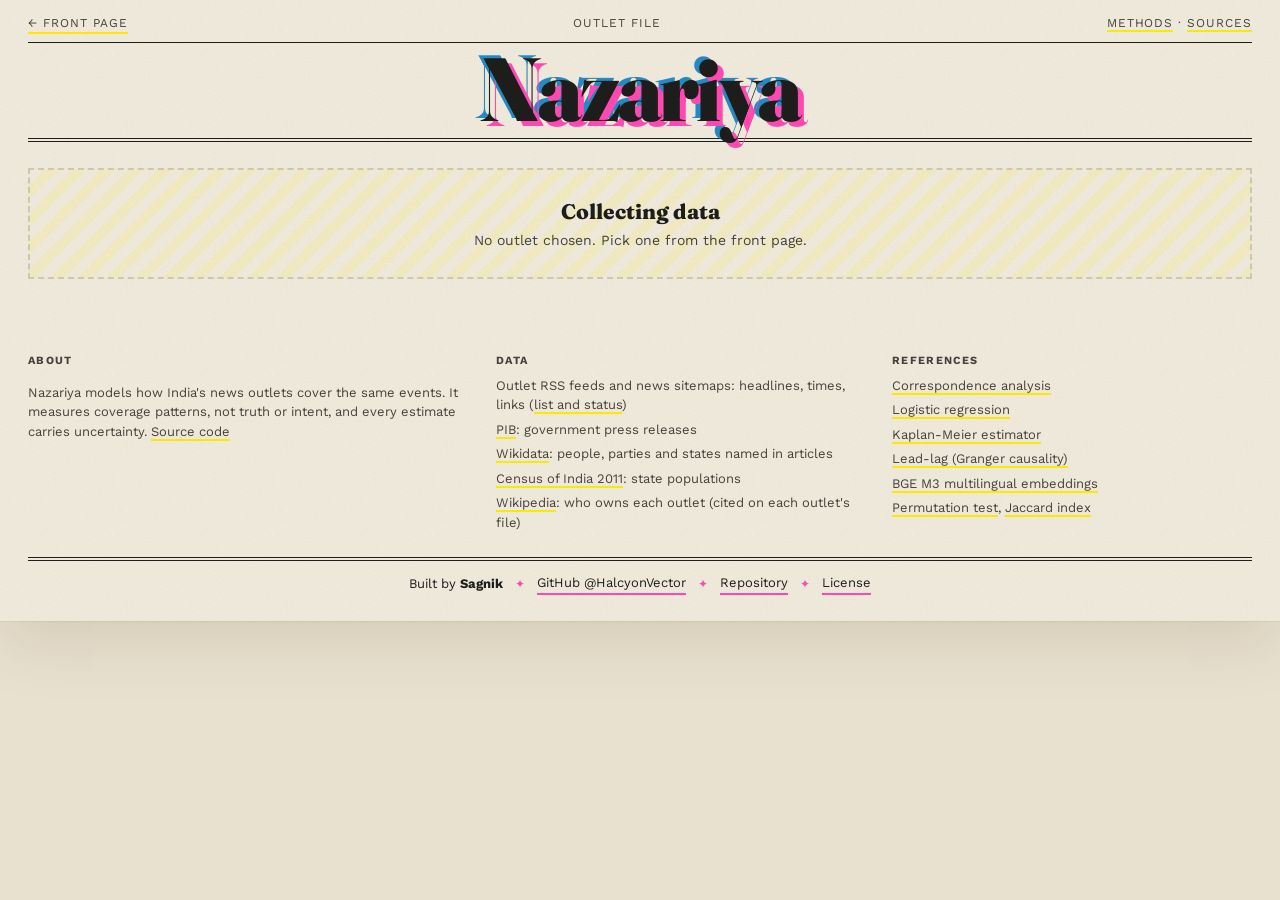
<file: site/outlet.html>
<!DOCTYPE html>
<html lang="en">
<head>
<meta charset="utf-8">
<meta name="viewport" content="width=device-width, initial-scale=1">
<title>Outlet file · Nazariya</title>
<meta name="description" content="One Indian news outlet's file: where it sits among its peers, when it publishes, what it covers and skips, who it copies.">
<link rel="preconnect" href="https://fonts.googleapis.com">
<link rel="preconnect" href="https://fonts.gstatic.com" crossorigin>
<link href="https://fonts.googleapis.com/css2?family=Fraunces:ital,opsz,wght@0,9..144,400;0,9..144,600;0,9..144,800;0,9..144,900;1,9..144,400;1,9..144,700&family=Work+Sans:wght@400;500;600;700&family=Tiro+Devanagari+Hindi&display=swap" rel="stylesheet">
<link rel="stylesheet" href="style.css?v=15">
</head>
<body>
<script src="common.js?v=4"></script>
<script src="outlet.js?v=5"></script>
</body>
</html>
</file>
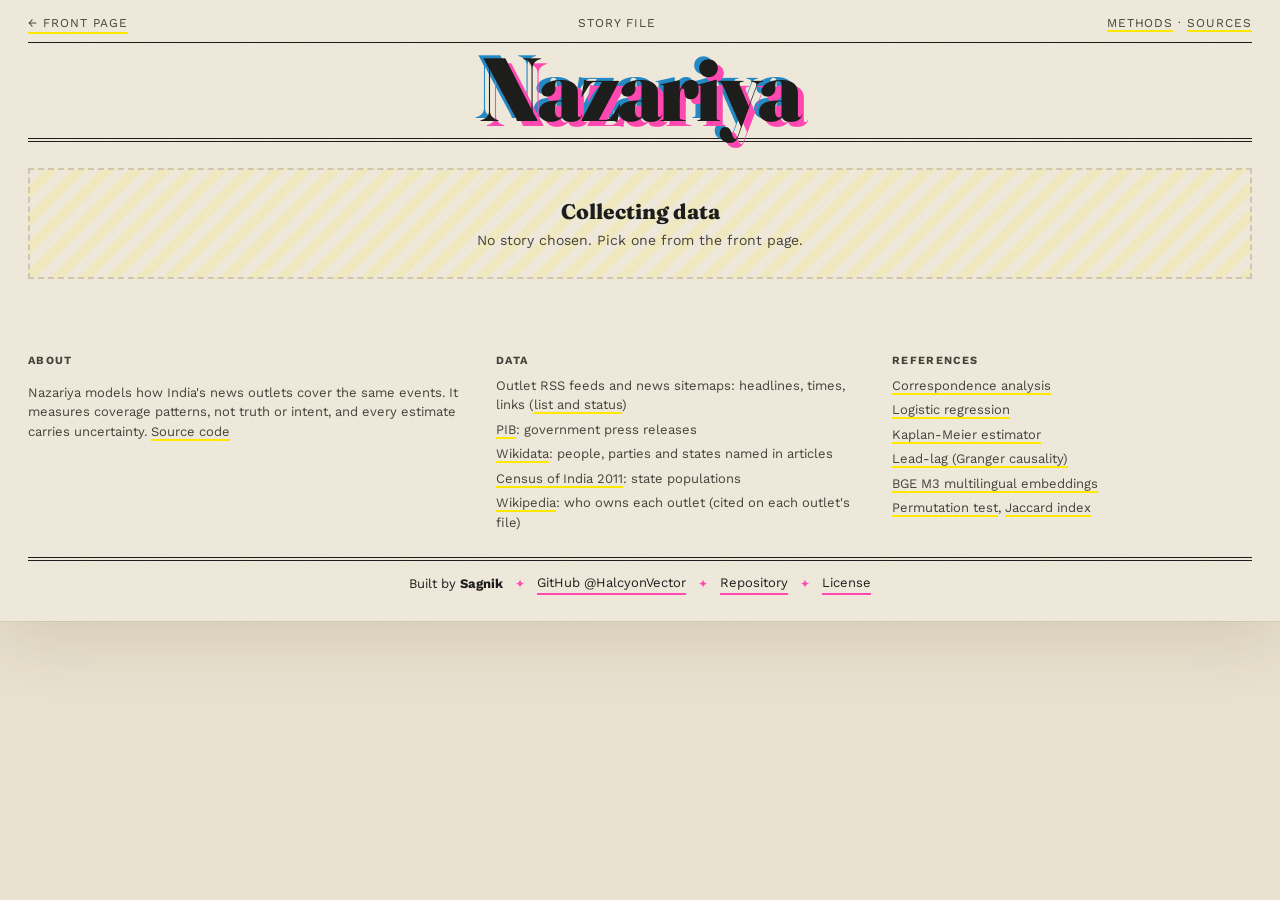
<file: site/story.html>
<!DOCTYPE html>
<html lang="en">
<head>
<meta charset="utf-8">
<meta name="viewport" content="width=device-width, initial-scale=1">
<title>Story file · Nazariya</title>
<meta name="description" content="How India's newsrooms covered one story: who broke it, who followed, who copied and who stayed silent.">
<link rel="preconnect" href="https://fonts.googleapis.com">
<link rel="preconnect" href="https://fonts.gstatic.com" crossorigin>
<link href="https://fonts.googleapis.com/css2?family=Fraunces:ital,opsz,wght@0,9..144,400;0,9..144,600;0,9..144,800;0,9..144,900;1,9..144,400;1,9..144,700&family=Work+Sans:wght@400;500;600;700&family=Tiro+Devanagari+Hindi&display=swap" rel="stylesheet">
<link rel="stylesheet" href="style.css?v=15">
</head>
<body>
<script src="common.js?v=4"></script>
<script src="story.js?v=3"></script>
</body>
</html>
</file>
<file: site/style.css>
/* Nazariya: a risograph-printed broadsheet. Cream paper, four fluorescent inks, column rules. */
:root {
  --paper: #f3eddf; --ink: #1d1d1b; --soft: #45423b; --mute: #78736a; --rule: #1d1d1b; --hair: #cfc6b2;
  --pink: #ff48b0; --blue: #0078bf; --green: #00a95c; --yellow: #ffe800; --orange: #ff6c2f;
  --display: "Fraunces", Georgia, "Times New Roman", serif;
  --sans: "Work Sans", system-ui, -apple-system, "Segoe UI", Roboto, sans-serif;
  --deva: "Tiro Devanagari Hindi", "Nirmala UI", serif;
}
* { box-sizing: border-box; }
html { scroll-behavior: smooth; }
body {
  margin: 0; color: var(--ink); font-family: var(--sans), var(--deva); line-height: 1.5; background: #e9e1cf;
}
a { color: inherit; }
.paper {
  max-width: 1280px; margin: 0 auto; padding: 0 28px; background-color: var(--paper);
  /* paper grain */
  background-image: url("data:image/svg+xml,%3Csvg xmlns='http://www.w3.org/2000/svg' width='160' height='160'%3E%3Cfilter id='n'%3E%3CfeTurbulence type='fractalNoise' baseFrequency='.85' numOctaves='2' stitchTiles='stitch'/%3E%3CfeColorMatrix values='0 0 0 0 0.1 0 0 0 0 0.1 0 0 0 0 0.05 0 0 0 .07 0'/%3E%3C/filter%3E%3Crect width='100%25' height='100%25' filter='url(%23n)'/%3E%3C/svg%3E");
  box-shadow: 0 0 0 1px rgba(0,0,0,.05), 0 20px 60px rgba(60,40,0,.12);
}

/* ---------------- masthead ---------------- */
.mast { padding-top: 14px; text-align: center; }
.edition { display: flex; justify-content: space-between; gap: 16px; font-size: 12px; text-transform: uppercase; letter-spacing: .08em; padding-bottom: 8px; border-bottom: 1px solid var(--rule); color: var(--soft); }
.edition a { text-decoration: none; border-bottom: 2px solid var(--yellow); }
.nameplate { margin: 8px 0 0; font-family: var(--display); font-weight: 900; font-size: clamp(64px, 13vw, 190px); line-height: .9; letter-spacing: -.035em; font-variation-settings: "opsz" 144, "SOFT" 0, "WONK" 1; }
.nameplate span { color: var(--ink); text-shadow: 6px 5px 0 var(--pink), -5px -3px 0 rgba(0,120,191,.85); }
.tagline { font-family: var(--display); font-style: italic; font-size: clamp(15px, 1.8vw, 20px); margin: 10px 0 12px; color: var(--soft); }
.tagline i { color: var(--pink); font-style: normal; margin: 0 6px; }
.tagline .hi { font-family: var(--deva); font-style: normal; color: var(--blue); }
nav.sections { display: flex; justify-content: center; flex-wrap: wrap; border-top: 4px double var(--rule); border-bottom: 1px solid var(--rule); }
nav.sections a { text-decoration: none; padding: 8px 12px; font-size: 13px; font-weight: 600; text-transform: uppercase; letter-spacing: .06em; }
nav.sections a:nth-child(4n+1):hover { background: var(--pink); }
nav.sections a:nth-child(4n+2):hover { background: var(--yellow); }
nav.sections a:nth-child(4n+3):hover { background: var(--green); color: #fff; }
nav.sections a:nth-child(4n+4):hover { background: var(--blue); color: #fff; }
.statline { display: flex; justify-content: center; flex-wrap: wrap; gap: 0; border-bottom: 1px solid var(--rule); }
.statline span { padding: 7px 16px; font-size: 13px; border-left: 1px solid var(--hair); }
.statline span:first-child { border-left: 0; }
.statline b { font-family: var(--display); font-size: 17px; font-weight: 800; margin-right: 4px; }

/* ---------------- the page grid ---------------- */
.page { display: grid; grid-template-columns: repeat(12, minmax(0, 1fr)); border-bottom: 4px double var(--rule); }
.story { padding: 26px 24px 22px; border-bottom: 1px solid var(--rule); min-width: 0; }
.s-lead   { grid-column: 1 / 9; padding-left: 0; }
.s-brief  { grid-column: 9 / 13; padding-right: 0; border-left: 1px solid var(--rule); }
.s-map    { grid-column: 1 / 13; padding-left: 0; padding-right: 0; }
.s-first  { grid-column: 1 / 6; padding-left: 0; }
.s-select { grid-column: 6 / 13; padding-right: 0; border-left: 1px solid var(--rule); }
.s-atlas  { grid-column: 1 / 8; padding-left: 0; }
.s-wire   { grid-column: 8 / 13; padding-right: 0; border-left: 1px solid var(--rule); }
.s-life   { grid-column: 1 / 7; padding-left: 0; }
.s-copy   { grid-column: 7 / 13; padding-right: 0; border-left: 1px solid var(--rule); }
.s-edits  { grid-column: 1 / 9; padding-left: 0; border-bottom: 0; }
.s-trans  { grid-column: 9 / 13; padding-right: 0; border-left: 1px solid var(--rule); border-bottom: 0; }

.kicker { display: inline-block; font-size: 11px; font-weight: 700; text-transform: uppercase; letter-spacing: .12em; padding: 3px 8px; margin-bottom: 10px; }
.k-pink { background: var(--pink); } .k-yellow { background: var(--yellow); }
.k-green { background: var(--green); color: #fff; } .k-blue { background: var(--blue); color: #fff; }
.hed { font-family: var(--display); font-weight: 800; font-size: clamp(26px, 2.8vw, 38px); line-height: 1.04; letter-spacing: -.015em; margin: 0 0 10px; font-variation-settings: "opsz" 96; }
.s-lead .hed { font-size: clamp(34px, 4.4vw, 60px); line-height: .98; font-weight: 900; }
.hed em { font-style: italic; font-weight: 700; background: linear-gradient(transparent 58%, var(--yellow) 58%); }
.dek { font-family: var(--display); font-style: italic; font-size: 17px; line-height: 1.4; color: var(--soft); margin: 0 0 16px; max-width: 62ch; }
.byline { font-size: 11px; color: var(--mute); margin: 14px 0 0; text-transform: uppercase; letter-spacing: .05em; line-height: 1.6; }
.pending { padding: 26px 18px; text-align: center; font-size: 14px; color: var(--soft); border: 2px dashed var(--hair); background: repeating-linear-gradient(135deg, transparent 0 10px, rgba(255,232,0,.12) 10px 20px); }
.pending b { display: block; font-family: var(--display); font-size: 21px; font-weight: 800; color: var(--ink); margin-bottom: 3px; }
.muted { color: var(--mute); } .small { font-size: 12px; }
svg { width: 100%; height: auto; display: block; } svg text { font-family: var(--sans); }
.legend { display: flex; flex-wrap: wrap; gap: 14px; align-items: center; font-size: 12px; color: var(--soft); margin-top: 8px; }
.dot { display: inline-block; width: 11px; height: 11px; border-radius: 50%; margin-right: 6px; vertical-align: -1px; border: 1.5px solid var(--ink); }
.tag { display: inline-block; font-size: 11px; font-weight: 700; padding: 1px 7px; text-transform: uppercase; letter-spacing: .05em; }
h5 { font-size: 11px; text-transform: uppercase; letter-spacing: .12em; margin: 16px 0 6px; font-weight: 700; }
.scroll { overflow-x: auto; }

/* tabs: section-flag style */
.tabs { display: flex; flex-wrap: wrap; gap: 0; border-bottom: 2px solid var(--ink); margin-bottom: 12px; }
.tabs .pill { background: none; border: 0; font: inherit; font-size: 13px; font-weight: 600; padding: 7px 14px 6px; cursor: pointer; color: var(--soft); }
.tabs .pill:hover { background: rgba(255,232,0,.5); color: var(--ink); }
.tabs .pill.on { background: var(--ink); color: var(--paper); }

/* in brief */
.brief { list-style: none; padding: 0; margin: 0; counter-reset: b; }
.brief li { counter-increment: b; padding: 12px 0 12px 46px; position: relative; border-top: 1px solid var(--hair); font-family: var(--display); font-size: 17px; line-height: 1.35; }
.brief li:first-child { border-top: 0; padding-top: 4px; }
.brief li::before { content: counter(b); position: absolute; left: 0; top: 8px; width: 32px; height: 32px; border-radius: 50%; display: grid; place-items: center; font-family: var(--display); font-weight: 900; font-size: 17px; border: 2px solid var(--ink); }
.brief li:first-child::before { top: 0; }
.brief li:nth-child(4n+1)::before { background: var(--pink); }
.brief li:nth-child(4n+2)::before { background: var(--yellow); }
.brief li:nth-child(4n+3)::before { background: var(--green); color: #fff; }
.brief li:nth-child(4n+4)::before { background: var(--blue); color: #fff; }
.brief a { text-decoration: none; } .brief a:hover { text-decoration: underline; text-decoration-color: var(--pink); text-decoration-thickness: 3px; }

/* lead story list */
.cols2 { columns: 2; column-gap: 30px; column-rule: 1px solid var(--hair); }
.item { break-inside: avoid; padding: 0 0 14px; margin-bottom: 14px; border-bottom: 1px dashed var(--hair); }
.item .t { font-family: var(--display); font-weight: 600; font-size: 19px; line-height: 1.22; }
.item .m { font-size: 12px; color: var(--mute); margin-top: 5px; }
.item .score { display: inline-flex; align-items: baseline; gap: 6px; margin-top: 6px; font-size: 12px; color: var(--soft); }
.item .score b { font-family: var(--display); font-weight: 900; font-size: 24px; background: var(--pink); padding: 0 6px; color: var(--ink); }

/* map */
.mapgrid { display: grid; grid-template-columns: minmax(0, 1fr) 320px; gap: 24px; }
.halftone-box { background: radial-gradient(rgba(0,120,191,.14) 1.2px, transparent 1.4px) 0 0 / 9px 9px; border: 2px solid var(--ink); padding: 10px 12px; }
.outlet { cursor: pointer; }
.outlet:hover circle.pt, .outlet.on circle.pt { stroke-width: 3.5; }
.file { border: 2px solid var(--ink); padding: 16px 18px; background: #fffbe9; position: relative; }
.file::before { content: "FILE"; position: absolute; top: -11px; left: 12px; background: var(--ink); color: var(--paper); font-size: 10px; font-weight: 700; letter-spacing: .14em; padding: 2px 7px; }
.file h3 { font-family: var(--display); font-weight: 900; font-size: 30px; margin: 6px 0 0; line-height: 1.05; }
.kv { display: grid; grid-template-columns: 1fr 1fr; gap: 12px 16px; margin: 14px 0 6px; }
.kv small { display: block; font-size: 11px; color: var(--mute); text-transform: uppercase; letter-spacing: .05em; }
.kv b { font-family: var(--display); font-weight: 800; font-size: 26px; }
.nb { display: flex; justify-content: space-between; gap: 10px; font-size: 13px; padding: 5px 0; border-top: 1px dashed var(--hair); }
.nb span:last-child { color: var(--mute); }
details.more { margin-top: 14px; }
details.more summary { cursor: pointer; font-size: 13px; font-weight: 600; display: inline-block; border-bottom: 2px solid var(--pink); }
.axes { display: grid; grid-template-columns: 1fr 1fr; gap: 24px; margin-top: 12px; font-size: 13px; color: var(--soft); }
.axes ul { margin: 4px 0 8px; padding-left: 18px; }

/* first past the post */
.rrow { display: grid; grid-template-columns: 128px 1fr 46px; gap: 10px; align-items: center; font-size: 13px; padding: 4px 0; }
.track { position: relative; height: 12px; background: repeating-linear-gradient(90deg, transparent 0 calc(10% - 1px), var(--hair) calc(10% - 1px) 10%); border-bottom: 1px solid var(--ink); }
.track .ci { position: absolute; top: 2px; height: 8px; opacity: .55; }
.track .pt { position: absolute; top: -3px; width: 6px; height: 18px; background: var(--ink); }
.rrow span:last-child { text-align: right; font-weight: 700; }
.heat table { border-collapse: separate; border-spacing: 2px; font-size: 10px; margin: 10px auto 0; }
.heat th { font-weight: 500; color: var(--soft); padding: 2px 3px; white-space: nowrap; }
.heat th.r { text-align: right; }
.heat th.c { vertical-align: bottom; height: 110px; padding-bottom: 4px; }
.heat th.c span { writing-mode: vertical-rl; transform: rotate(180deg); white-space: nowrap; display: inline-block; }
.heat td { width: 30px; height: 26px; text-align: center; font-weight: 600; }

/* news value */
.fit { display: flex; flex-wrap: wrap; gap: 0; border-top: 2px solid var(--ink); margin-top: 8px; }
.fit > div { padding: 10px 18px 0 0; margin-right: 18px; }
.fit small { display: block; font-size: 11px; color: var(--mute); text-transform: uppercase; letter-spacing: .05em; }
.fit b { font-family: var(--display); font-weight: 800; font-size: 26px; }

/* atlas */
.atlasgrid { display: grid; grid-template-columns: minmax(0, 1fr) 230px; gap: 22px; align-items: start; }
.grid { display: grid; grid-template-columns: repeat(9, minmax(0, 1fr)); gap: 4px; }
.tile { aspect-ratio: 1; display: flex; flex-direction: column; justify-content: space-between; padding: 6px; font-size: 11px; font-weight: 700; cursor: pointer; border: 1.5px solid var(--ink); transition: transform .1s; }
.tile:hover, .tile.on { transform: translate(-2px, -2px); box-shadow: 3px 3px 0 var(--ink); }
.tile .v { font-family: var(--display); font-weight: 800; font-size: 14px; text-align: right; }
.tile.light { color: #fff; }
.ramp { display: inline-block; width: 160px; height: 12px; border: 1.5px solid var(--ink); background: linear-gradient(90deg, var(--green), var(--paper) 50%, var(--pink)); }
.big { font-family: var(--display); font-weight: 900; font-size: 60px; line-height: 1; margin: 10px 0 2px; }
.eq { font-family: ui-monospace, Consolas, monospace; font-size: 11.5px; background: rgba(255,232,0,.35); padding: 8px 10px; margin-top: 12px; line-height: 1.7; }

/* wire desk */
.wrow { display: grid; grid-template-columns: 1fr 120px 46px; gap: 10px; align-items: center; padding: 5px 0; border-top: 1px dashed var(--hair); font-size: 13px; }
.wrow:first-child { border-top: 0; }
.bar { height: 13px; border: 1.5px solid var(--ink); background: var(--paper); }
.bar i { display: block; height: 100%; }
.wrow .own { text-align: right; font-family: var(--display); font-weight: 800; font-size: 17px; }

/* shelf life */
.hl { display: grid; grid-template-columns: repeat(auto-fill, minmax(150px, 1fr)); gap: 0 16px; margin-top: 10px; }
.hl .r { display: flex; justify-content: space-between; align-items: baseline; gap: 8px; padding: 6px 0; border-top: 1px dashed var(--hair); font-size: 13px; }
.hl b { font-family: var(--display); font-weight: 800; font-size: 18px; white-space: nowrap; }
.hl h5, .hl p { grid-column: 1 / -1; }

/* copy desk */
.crow { display: grid; grid-template-columns: 1fr 26px 1fr 96px; gap: 8px; align-items: center; padding: 7px 0; border-top: 1px dashed var(--hair); font-size: 14px; }
.crow:first-child { border-top: 0; }
.crow .arrow { font-family: var(--display); font-weight: 900; font-size: 20px; color: var(--pink); text-align: center; }
.crow .n { text-align: right; font-size: 12px; color: var(--soft); }

/* corrections */
.editgrid { display: grid; grid-template-columns: minmax(0, 1fr) 230px; gap: 22px; align-items: start; }
.edit { padding: 10px 0; border-top: 1px dashed var(--hair); }
.edit:first-child { border-top: 0; padding-top: 0; }
.edit .o { font-size: 12px; color: var(--mute); }
.edit .h { font-family: var(--display); font-size: 17px; line-height: 1.45; margin-top: 3px; }
.edit del { text-decoration: line-through 2px var(--pink); color: var(--mute); }
.edit ins { text-decoration: none; background: rgba(0,169,92,.22); box-shadow: inset 0 -2px 0 var(--green); }

/* translation */
.titem { padding: 9px 0; border-top: 1px dashed var(--hair); }
.titem:first-of-type { border-top: 0; }
.titem .t { font-family: var(--display); font-weight: 600; font-size: 16px; line-height: 1.25; }
.titem .m { font-size: 12px; color: var(--mute); margin-top: 3px; }
.titem .m b { color: var(--blue); }

/* colophon */
.colophon { padding: 8px 0 0; }
.fcols { display: grid; grid-template-columns: 1.2fr 1fr 1fr; gap: 36px; padding: 26px 0 20px; font-size: 13px; color: var(--soft); }
.fcols h5 { margin-top: 0; }
.fcols ul { margin: 0; padding: 0; list-style: none; } .fcols li { margin: 5px 0; }
.fcols a { text-decoration: none; border-bottom: 2px solid var(--yellow); }
.fcols a:hover { background: var(--yellow); }
.bottom { display: flex; flex-wrap: wrap; gap: 18px; justify-content: space-between; padding: 12px 0 26px; border-top: 4px double var(--rule); font-size: 13px; }
.bottom a { text-decoration: none; border-bottom: 2px solid var(--pink); }

@media (max-width: 980px) {
  .page > .story { grid-column: 1 / -1 !important; padding-left: 0 !important; padding-right: 0 !important; border-left: 0 !important; border-bottom: 1px solid var(--rule) !important; }
  .mapgrid, .atlasgrid, .editgrid, .axes, .fcols { grid-template-columns: 1fr; }
  .cols2 { columns: 1; }
}
@media (max-width: 600px) {
  .paper { padding: 0 16px; }
  .edition .ed-mid { display: none; }
  .nameplate span { text-shadow: 4px 3px 0 var(--pink), -3px -2px 0 rgba(0,120,191,.85); }
  .statline span { border-left: 0; padding: 4px 10px; }
  .rrow { grid-template-columns: 100px 1fr 40px; }
  .wrow { grid-template-columns: 1fr 70px 40px; }
  .crow { grid-template-columns: 1fr 18px 1fr; } .crow .n { grid-column: 1 / -1; text-align: left; }
  .tile { padding: 2px; font-size: 8px; } .tile .v { font-size: 10px; }
}

/* ================= funk layer ================= */
@keyframes scroll { from { transform: translateX(0); } to { transform: translateX(-50%); } }
@keyframes wiggle { 0%, 100% { transform: rotate(-1.5deg); } 50% { transform: rotate(1.5deg); } }
@keyframes spin { to { transform: rotate(360deg); } }

/* findings ticker */
.ticker { display: flex; align-items: stretch; border-bottom: 2px solid var(--ink); background: var(--ink); color: var(--paper); overflow: hidden; }
.ticker-label { flex: none; background: var(--pink); color: var(--ink); font-weight: 800; text-transform: uppercase; letter-spacing: .1em; font-size: 12px; padding: 8px 14px; display: flex; align-items: center; }
.ticker-track { overflow: hidden; flex: 1; }
.ticker-run { display: inline-flex; white-space: nowrap; animation: scroll 70s linear infinite; padding: 8px 0; }
.ticker:hover .ticker-run { animation-play-state: paused; }
.ticker-run span { font-family: var(--display); font-size: 15px; padding: 0 28px; position: relative; }
.ticker-run span::after { content: "\2726"; position: absolute; right: -6px; color: var(--yellow); }

/* sticker on the lead story */
.s-lead { position: relative; }
.sticker { position: absolute; top: 6px; right: 0; width: 96px; height: 96px; display: grid; place-items: center; z-index: 2;
  background: var(--yellow); border: 0; transform: rotate(12deg);
  clip-path: polygon(50% 0, 61% 14%, 79% 7%, 82% 25%, 100% 30%, 90% 46%, 100% 62%, 82% 68%, 80% 87%, 62% 81%, 50% 100%, 38% 81%, 20% 87%, 18% 68%, 0 62%, 10% 46%, 0 30%, 18% 25%, 21% 7%, 39% 14%); }
.sticker span { text-align: center; font-family: var(--display); font-weight: 900; font-size: 14px; line-height: 1; text-transform: uppercase; }
.sticker b { font-size: 19px; color: var(--pink); -webkit-text-stroke: .6px var(--ink); }
.s-lead .hed { padding-right: 100px; }

/* kickers as tilted labels with an offset print shadow */
.kicker { transform: rotate(-2deg); box-shadow: 3px 3px 0 var(--ink); border: 1.5px solid var(--ink); }
.story:nth-child(even) .kicker { transform: rotate(1.5deg); }
.story:hover .kicker { animation: wiggle .5s ease-in-out 2; }

/* headline highlight: colour per ink, with a wavy underline */
.hed em { background: none; text-decoration: underline wavy var(--pink); text-decoration-thickness: 3px; text-underline-offset: 6px; text-decoration-skip-ink: none; }
.s-first .hed em, .s-life .hed em { text-decoration-color: var(--blue); }
.s-atlas .hed em, .s-trans .hed em { text-decoration-color: var(--green); }
.s-lead .hed em { text-decoration: none; background: var(--yellow); padding: 0 .12em; box-shadow: 4px 4px 0 var(--pink); display: inline-block; transform: rotate(-2deg); }

/* coloured halftone panels for a few stories */
.s-brief { background: radial-gradient(rgba(255,72,176,.22) 1.4px, transparent 1.6px) 0 0 / 10px 10px, rgba(255,232,0,.16); padding-left: 22px !important; padding-right: 18px !important; }
.s-copy { background: radial-gradient(rgba(255,72,176,.16) 1.3px, transparent 1.5px) 0 0 / 9px 9px; }
.s-trans { background: radial-gradient(rgba(0,120,191,.14) 1.3px, transparent 1.5px) 0 0 / 9px 9px; padding-left: 22px !important; padding-right: 18px !important; }

/* file cards: tilted, with a coloured offset */
.file { transform: rotate(.8deg); box-shadow: 6px 6px 0 var(--pink); }
#detail.file { transform: rotate(-.8deg); box-shadow: 6px 6px 0 var(--green); }
#editrate.file { box-shadow: 6px 6px 0 var(--blue); }
.file::before { background: var(--pink); color: var(--ink); border: 1.5px solid var(--ink); }

/* score badges on the lead story */
.item .score b { display: inline-block; transform: rotate(-3deg); border: 1.5px solid var(--ink); box-shadow: 2px 2px 0 var(--ink); }
.item:nth-child(3n+2) .score b { background: var(--yellow); }
.item:nth-child(3n) .score b { background: var(--green); color: #fff; }

/* playful hovers */
.tile:hover { transform: translate(-2px, -2px) rotate(-3deg); }
.brief li:hover::before { animation: spin 1s linear; }
.outlet:hover circle.pt { fill-opacity: 1; }
.tabs .pill.on { box-shadow: 3px 3px 0 var(--pink); }

/* footer bottom bar: one line, close together */
.bottom { justify-content: center; gap: 12px; align-items: center; }
.bottom i { font-style: normal; color: var(--pink); font-size: 12px; }

@media (prefers-reduced-motion: reduce) {
  .ticker-run { animation: none; }
  .story:hover .kicker, .brief li:hover::before { animation: none; }
}
@media (max-width: 600px) {
  .sticker { width: 70px; height: 70px; top: 0; }
  .sticker span { font-size: 11px; } .sticker b { font-size: 14px; }
  .s-lead .hed { padding-right: 70px; }
  .s-brief, .s-trans { padding-left: 14px !important; padding-right: 14px !important; }
}
@media (max-width: 980px) {
  .page > .s-brief, .page > .s-trans { padding-left: 16px !important; padding-right: 16px !important; }
}

/* ================= links, archive, story search ================= */
.item a.t, .titem a.t, a.srow .st, .srow a.st { display: block; text-decoration: none; }
.item a.t:hover, .titem a.t:hover, a.srow:hover .st, .srow a.st:hover { text-decoration: underline; text-decoration-color: var(--pink); text-decoration-thickness: 3px; }
.item .m a, .rrow a, .wrow a, .crow a, .nb a { text-decoration: none; }
.item .m a:hover, .rrow a:hover, .wrow a:hover, .crow a:hover, .nb a:hover { text-decoration: underline; text-decoration-color: var(--blue); text-decoration-thickness: 2px; }
a.tag { text-decoration: none; }
.cta { display: inline-block; margin-top: 14px; font-weight: 700; font-size: 13px; text-decoration: none; background: var(--yellow); border: 1.5px solid var(--ink); padding: 5px 10px; box-shadow: 3px 3px 0 var(--ink); }
.cta:hover { transform: translate(-1px, -1px); box-shadow: 4px 4px 0 var(--ink); }
.archive { background: var(--pink); color: var(--ink); font-weight: 700; padding: 8px 12px; margin: 0 -28px 10px; font-size: 14px; }
.archive a { color: var(--ink); }
.issues { margin-top: 14px; display: flex; flex-wrap: wrap; gap: 6px; align-items: baseline; }
.issues h5 { width: 100%; margin: 0 0 2px; }
.issue { text-decoration: none; border: 1.5px solid var(--ink); background: var(--paper); padding: 3px 8px; font-weight: 800; font-family: var(--display); font-size: 14px; }
.issue small { font-family: var(--sans); font-weight: 500; font-size: 10px; margin-left: 5px; color: var(--mute); }
.issue:hover { background: var(--yellow); }
.s-all { grid-column: 1 / 13; padding-left: 0; padding-right: 0; border-top: 1px solid var(--rule); }
.search { width: 100%; max-width: 520px; font: inherit; font-size: 16px; padding: 10px 14px; border: 2px solid var(--ink); background: #fffbe9; box-shadow: 4px 4px 0 var(--blue); margin-bottom: 18px; }
.search:focus { outline: none; box-shadow: 4px 4px 0 var(--pink); }
.slist { columns: 2; column-gap: 34px; column-rule: 1px solid var(--hair); }
.srow { display: block; break-inside: avoid; padding: 8px 0; border-bottom: 1px dashed var(--hair); text-decoration: none; }
.srow .st { font-family: var(--display); font-weight: 600; font-size: 16px; line-height: 1.25; }
.srow .sm { display: block; font-size: 12px; color: var(--mute); margin-top: 2px; }

/* ================= inside pages ================= */
.mast.small .nameplate { font-size: clamp(44px, 7vw, 92px); margin: 6px 0 8px; }
.nameplate-link { text-decoration: none; display: block; }
.mast.small { border-bottom: 4px double var(--rule); }
.inside { padding: 26px 0 40px; }
.story-head { padding-bottom: 18px; border-bottom: 1px solid var(--rule); }
.big-hed { font-size: clamp(30px, 4.2vw, 56px); font-weight: 900; line-height: 1.02; max-width: 30ch; }
.statline.left { justify-content: flex-start; border: 0; margin-top: 8px; }
.statline.left span:first-child { padding-left: 0; }
h3.sub { font-family: var(--display); font-weight: 800; font-size: 22px; margin: 26px 0 12px; padding-top: 10px; border-top: 2px solid var(--ink); }
.inside-grid { display: grid; grid-template-columns: minmax(0, 8fr) minmax(0, 4fr); gap: 34px; }
.col-side { padding-top: 48px; }
.head-row { padding: 12px 0; border-bottom: 1px dashed var(--hair); }
.hr-meta { display: flex; flex-wrap: wrap; gap: 10px; align-items: center; font-size: 12px; color: var(--mute); }
.hr-title { font-family: var(--display); font-size: 19px; font-weight: 600; line-height: 1.3; margin-top: 5px; }
.hr-title a { text-decoration: none; } .hr-title a:hover { text-decoration: underline wavy var(--pink); }
.hr-title del { text-decoration: line-through 2px var(--pink); color: var(--mute); }
.hr-title ins { text-decoration: none; background: rgba(0,169,92,.22); box-shadow: inset 0 -2px 0 var(--green); }
.hr-edit { font-size: 12px; color: var(--soft); margin-top: 4px; }
.wire-badge { background: var(--yellow); color: var(--ink); font-weight: 700; padding: 0 6px; border: 1px solid var(--ink); text-transform: uppercase; font-size: 10px; letter-spacing: .06em; }
.file h3 { font-size: 24px; margin-bottom: 8px; }
.dossier { display: grid; grid-template-columns: minmax(0, 1fr) minmax(0, 1fr); gap: 0 36px; }
.d-edits { grid-column: 1 / -1; }
.jump { margin-top: 14px; display: flex; flex-wrap: wrap; gap: 5px; }
.jump a { font-size: 11px; text-decoration: none; border: 1px solid var(--hair); padding: 2px 7px; color: var(--soft); }
.jump a:hover { border-color: var(--ink); background: var(--yellow); color: var(--ink); }
.jump a.on { background: var(--ink); color: var(--paper); border-color: var(--ink); }
@media (max-width: 980px) {
  .inside-grid, .dossier { grid-template-columns: 1fr; }
  .col-side { padding-top: 0; }
  .slist { columns: 1; }
  .s-all { grid-column: 1 / -1; }
}

/* ================= official business + newsroom clock ================= */
.s-edits, .s-trans { border-bottom: 1px solid var(--rule); }
.s-pib   { grid-column: 1 / 7; padding-left: 0; }
.s-clock { grid-column: 7 / 13; padding-right: 0; border-left: 1px solid var(--rule); }
.s-pib .wrow { grid-template-columns: 1fr 110px 46px; }
table.clock { border-collapse: separate; border-spacing: 1.5px; font-size: 10px; width: 100%; }
table.clock th { font-weight: 500; color: var(--mute); padding: 0 2px; white-space: nowrap; }
table.clock th.r { text-align: right; font-size: 11.5px; color: var(--ink); font-weight: 600; padding-right: 6px; }
table.clock th.r a { text-decoration: none; }
table.clock td { height: 17px; min-width: 9px; }
table.clock td.nv { background: none; font-weight: 700; font-size: 11px; padding-left: 6px; white-space: nowrap; }
@media (max-width: 980px) { .s-pib, .s-clock { grid-column: 1 / -1; } }

/* ================= who owns the news ================= */
.s-own { grid-column: 1 / 13; padding-left: 0; padding-right: 0; }
.dumb { display: grid; grid-template-columns: minmax(0, 330px) 1fr 52px; gap: 14px; align-items: center; padding: 8px 0; border-top: 1px dashed var(--hair); font-size: 14px; }
.dumb:first-child { border-top: 0; }
.dumb a { text-decoration: none; font-weight: 600; } .dumb a:hover { text-decoration: underline; }
.dumb small { display: block; font-size: 11px; color: var(--mute); }
.dumb b { font-family: var(--display); font-weight: 800; font-size: 19px; text-align: right; }
.dtrack { position: relative; height: 16px; background: repeating-linear-gradient(90deg, transparent 0 calc(10% - 1px), var(--hair) calc(10% - 1px) 10%); border-bottom: 1px solid var(--ink); }
.dtrack i { position: absolute; top: 2px; height: 12px; }
.dtrack .bar { background: var(--green); opacity: .55; }
.dtrack .base { width: 12px; margin-left: -6px; border-radius: 50%; background: var(--paper); border: 2px solid var(--ink); top: 0; height: 12px; }
.dtrack .pt { width: 16px; margin-left: -8px; border-radius: 50%; background: var(--green); border: 2px solid var(--ink); top: -2px; height: 16px; }
.owner-line { font-size: 14px; color: var(--soft); margin: 10px 0 0; }
.owner-line a { text-decoration-color: var(--pink); }
@media (max-width: 700px) { .dumb { grid-template-columns: 1fr 52px; } .dumb .dtrack { grid-column: 1 / -1; grid-row: 2; } }

/* ================= breakout watch ================= */
.s-break { grid-column: 1 / 13; padding-left: 0; padding-right: 0; }
.breakgrid { display: grid; grid-template-columns: minmax(0, 1fr) 300px; gap: 28px; align-items: start; }
.s-break .item { display: grid; grid-template-columns: 1fr auto; gap: 14px; align-items: center; }
.s-break .item .score { margin-top: 0; white-space: nowrap; }
@media (max-width: 980px) { .breakgrid { grid-template-columns: 1fr; } }

/* ================= who gets named, bridges, agenda ================= */
.s-named { grid-column: 1 / 13; padding-left: 0; padding-right: 0; }
.s-bridge { grid-column: 1 / 6; padding-left: 0; }
.s-agenda { grid-column: 6 / 13; padding-right: 0; border-left: 1px solid var(--rule); }
table.named { border-collapse: separate; border-spacing: 2px; font-size: 11px; margin-top: 6px; }
table.named th { font-weight: 500; color: var(--soft); white-space: nowrap; padding: 2px 4px; }
table.named th.r { text-align: right; font-weight: 600; color: var(--ink); }
table.named th.r a { text-decoration: none; }
table.named th.c { vertical-align: bottom; height: 120px; }
table.named th.c span { writing-mode: vertical-rl; transform: rotate(180deg); display: inline-block; }
table.named td { min-width: 46px; height: 24px; text-align: center; font-weight: 600; }
table.named td.clear { outline: 2.5px solid var(--ink); outline-offset: -2px; }
table.named td.na { color: var(--hair); background: none; }
table.agenda td { min-width: 40px; }
.flow { display: grid; grid-template-columns: auto auto auto 1fr; gap: 8px; align-items: baseline; padding: 10px 0; border-bottom: 1px dashed var(--hair); }
.flow .lang { font-family: var(--display); font-weight: 800; font-size: 18px; }
.flow .arr { color: var(--pink); font-weight: 900; font-size: 20px; }
.flow b { font-family: var(--display); font-weight: 900; font-size: 30px; text-align: right; }
.flow small { grid-column: 1 / -1; color: var(--mute); font-size: 12px; }
@media (max-width: 980px) { .s-bridge, .s-agenda { grid-column: 1 / -1; } }

.clearrow .bar { outline: 2px solid var(--ink); outline-offset: 1px; }

.kind { display: inline-block; font-size: 10px; font-weight: 700; text-transform: uppercase; letter-spacing: .05em; padding: 0 6px; margin: 0 4px; border: 1px solid var(--ink); }
.kind.k-numbers { background: var(--pink); } .kind.k-small { background: var(--yellow); } .kind.k-rewritten { background: var(--paper); } .kind.k-added { background: var(--green); color: #fff; }

/* ================= methods ================= */
.toc { display: flex; flex-wrap: wrap; gap: 6px; margin-top: 14px; }
.toc a { font-size: 12px; text-decoration: none; border: 1.5px solid var(--ink); padding: 3px 9px; background: var(--paper); }
.toc a:hover { background: var(--yellow); }
.methods { max-width: 78ch; }
.methods p { font-size: 15.5px; line-height: 1.65; margin: 0 0 12px; }
.methods p b { font-weight: 700; }
.methods section { scroll-margin-top: 16px; }

/* ================= head to head ================= */
.pickers { display: flex; gap: 12px; align-items: center; flex-wrap: wrap; margin-top: 12px; }
.pickers select { font: inherit; font-size: 16px; font-weight: 600; padding: 8px 12px; border: 2px solid var(--ink); background: #fffbe9; box-shadow: 4px 4px 0 var(--ink); }
.pickers .vs { font-family: var(--display); font-weight: 900; font-size: 26px; color: var(--pink); }
.cmp { margin-top: 22px; max-width: 760px; }
.cmp-head, .cmp-row { display: grid; grid-template-columns: 1fr 1.2fr 1fr; align-items: center; text-align: center; gap: 10px; }
.cmp-head a { color: #fff; font-weight: 800; text-decoration: none; padding: 6px 10px; border: 1.5px solid var(--ink); box-shadow: 3px 3px 0 var(--ink); }
.cmp-row { padding: 8px 0; border-bottom: 1px dashed var(--hair); }
.cmp-row b { font-family: var(--display); font-weight: 800; font-size: 20px; }
.cmp-row span { font-size: 12px; color: var(--mute); text-transform: uppercase; letter-spacing: .05em; }
.venn { display: flex; gap: 0; margin: 26px 0 8px; max-width: 760px; }
.venn span { flex: 1; text-align: center; padding: 14px 6px; font-family: var(--display); font-weight: 900; font-size: 34px; color: #fff; border: 2px solid var(--ink); }
.venn .v-both { background: var(--ink); }
.venn small { display: block; font-family: var(--sans); font-size: 12px; font-weight: 600; }
.cmp-lists { display: grid; grid-template-columns: 1fr 1fr; gap: 0 32px; }
.pair { padding: 12px 0; border-bottom: 1px dashed var(--hair); }
.pair-t { font-weight: 700; font-size: 14px; } .pair-t a { text-decoration: none; } .pair-t small { display: block; font-weight: 500; color: var(--mute); }
.pair-h { display: grid; grid-template-columns: 1fr 1fr; gap: 16px; margin-top: 6px; }
.pair-h div { font-family: var(--display); font-size: 16px; line-height: 1.35; border-left: 5px solid; padding-left: 10px; }
.pair-h a { text-decoration: none; } .pair-h a:hover { text-decoration: underline; }
@media (max-width: 760px) { .cmp-lists, .pair-h { grid-template-columns: 1fr; } }
</file>
